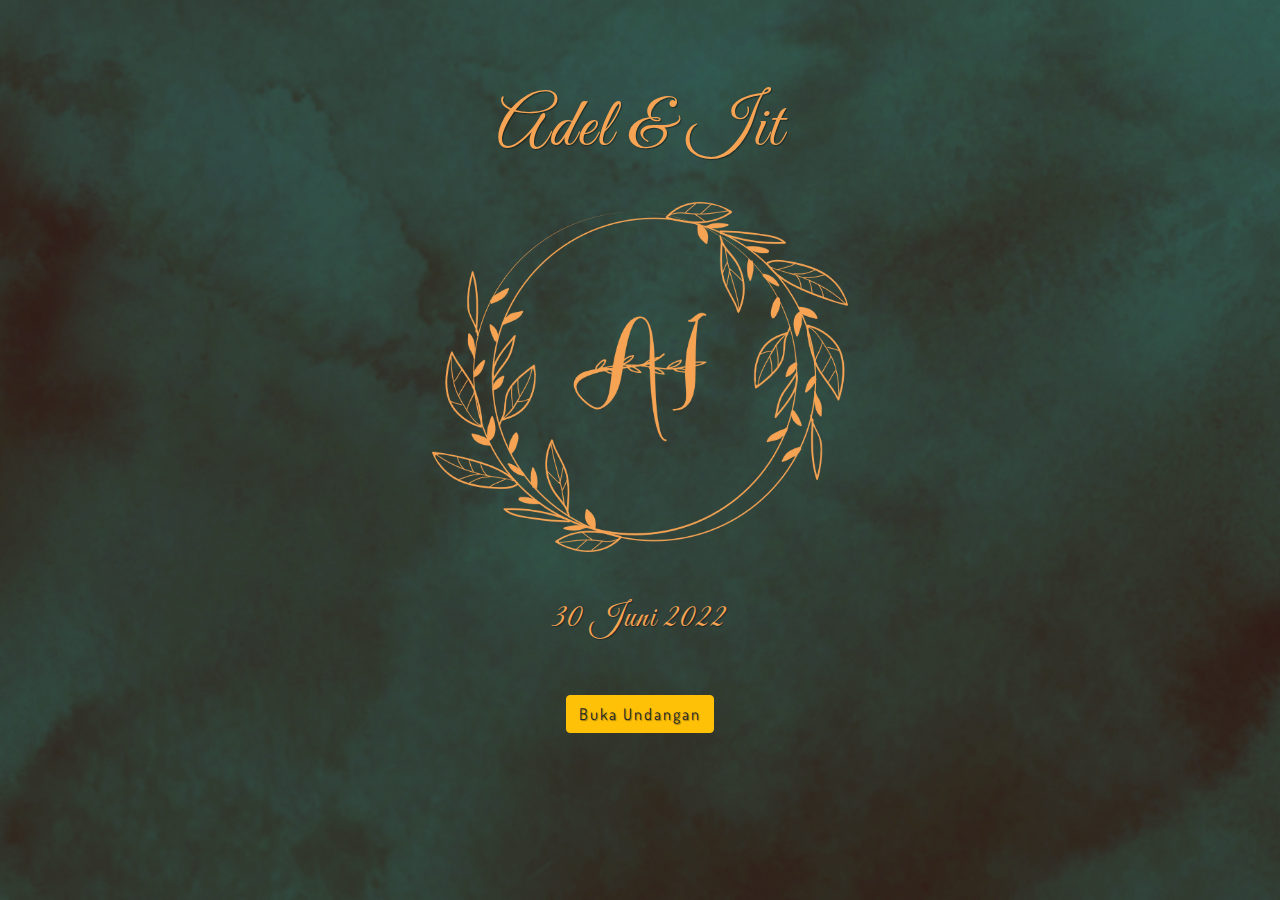
<file: index.html>
<!DOCTYPE html>
<html lang="en-US">

<head>
  <meta charset="UTF-8">
  <meta http-equiv="X-UA-Compatible" content="IE=edge">
  <meta name="viewport" content="width=device-width, initial-scale=1">
  <meta name="description" content="Adelvia Putri & Iit Pranata" />
  <meta name="keywords" content="nikah, adel, iit, pernikahan" />
  <meta name="author" content="Iit Pranata | Web Programmer" />
  <meta property="og:title" content="Pernikahan Adel Iit" />
  <meta property="og:image" content="https://adel-iit-undangan.online/images/facebook-ai.png" />
  <meta property="og:url" content="https://adel-iit-undangan.online/" />
  <meta property="og:site_name" content="https://adel-iit-undangan.online/" />
  <meta property="og:description" content="Adelvia Putri & Iit Pranata" />
  <meta name="twitter:title" content="Pernikahan Adel Iit" />
  <meta name="twitter:image" content="https://adel-iit-undangan.online/images/facebook-ai.png" />
  <meta name="twitter:url" content="https://adel-iit-undangan.online/" />
  <meta name="twitter:card" content="Adelvia Putri & Iit Pranata" />
  <title>Pernikahan Adel Iit</title>
  <link rel="preconnect" href="https://fonts.gstatic.com" crossorigin="crossorigin" />
  <link rel="preload" as="style" href="https://fonts.googleapis.com/css2?family=Dosis:wght@400;500&amp;display=swap" />
  <link rel="stylesheet" href="https://fonts.googleapis.com/css2?family=Dosis:wght@400;500&amp;display=swap"
    media="print" onload="this.media='all'" />
  <noscript>
    <link rel="stylesheet" href="https://fonts.googleapis.com/css2?family=Dosis:wght@400;500&amp;display=swap" />
  </noscript>
  <link rel="preconnect" href="https://fonts.gstatic.com" crossorigin="crossorigin" />
  <link rel="preload" as="style" href="https://fonts.googleapis.com/css2?family=Great+Vibes&amp;display=swap" />
  <link rel="stylesheet" href="https://fonts.googleapis.com/css2?family=Great+Vibes&amp;display=swap" media="print"
    onload="this.media='all'" />
  <noscript>
    <link rel="stylesheet" href="https://fonts.googleapis.com/css2?family=Great+Vibes&amp;display=swap" />
  </noscript>
  <link rel="apple-touch-icon" sizes="180x180" href="images/favicon/apple-touch-icon.png">
  <link rel="icon" type="image/png" sizes="32x32" href="images/favicon/favicon-32x32.png">
  <link rel="icon" type="image/png" sizes="16x16" href="images/favicon/favicon-16x16.png">
  <link href="css/bootstrap.min.css?ver=1.1.0" rel="stylesheet">
  <link href="css/font-awesome/css/all.min.css?ver=1.1.0" rel="stylesheet">
  <link href="css/aos.css?ver=1.1.0" rel="stylesheet">
  <link href="css/ekko-lightbox.css?ver=1.1.0" rel="stylesheet">
  <link href="css/main.css?ver=1.1.0" rel="stylesheet">
  <noscript>
    <style type="text/css">
      [data-aos] {
        opacity: 1 !important;
        transform: translate(0) scale(1) !important;
      }
    </style>
  </noscript>
</head>

<body id="top">
  <header></header>
  <div class="page-content">
    <div class="div">
      <div class="ww-home-page" id="home">
        <div class="ww-wedding-announcement d-flex align-items-center justify-content-start">
          <div class="container ww-announcement-container">
            <p class="ww-couple-name ww-title" data-aos="zoom-in-down" data-aos-delay="300" data-aos-duration="1000"
              style="color:#F6A454;">Adel & Iit</p><img class="img-fluid mt-1" src="images/laurel-1.png" alt="Heart"
              data-aos="zoom-in-down" data-aos-delay="300" data-aos-duration="1000" />
            <p class="h2 mt-5 ww-title" data-aos="zoom-in-down" data-aos-delay="300" data-aos-duration="1000"
              data-aos-offset="10" style="color:#F6A454;">30 Juni 2022</p>
            <a href="buka-undangan.html#rsvp" class="btn btn-warning mt-5">Buka Undangan</a>
          </div>
        </div>
      </div>
      <script src="scripts/jquery.min.js?ver=1.1.0"></script>
      <script src="scripts/bootstrap.bundle.min.js?ver=1.1.0"></script>
      <script src="scripts/aos.js?ver=1.1.0"></script>
      <script src="scripts/ekko-lightbox.min.js?ver=1.1.0"></script>
      <script src="scripts/main.js?ver=1.1.0"></script>
</body>

</html>
</file>
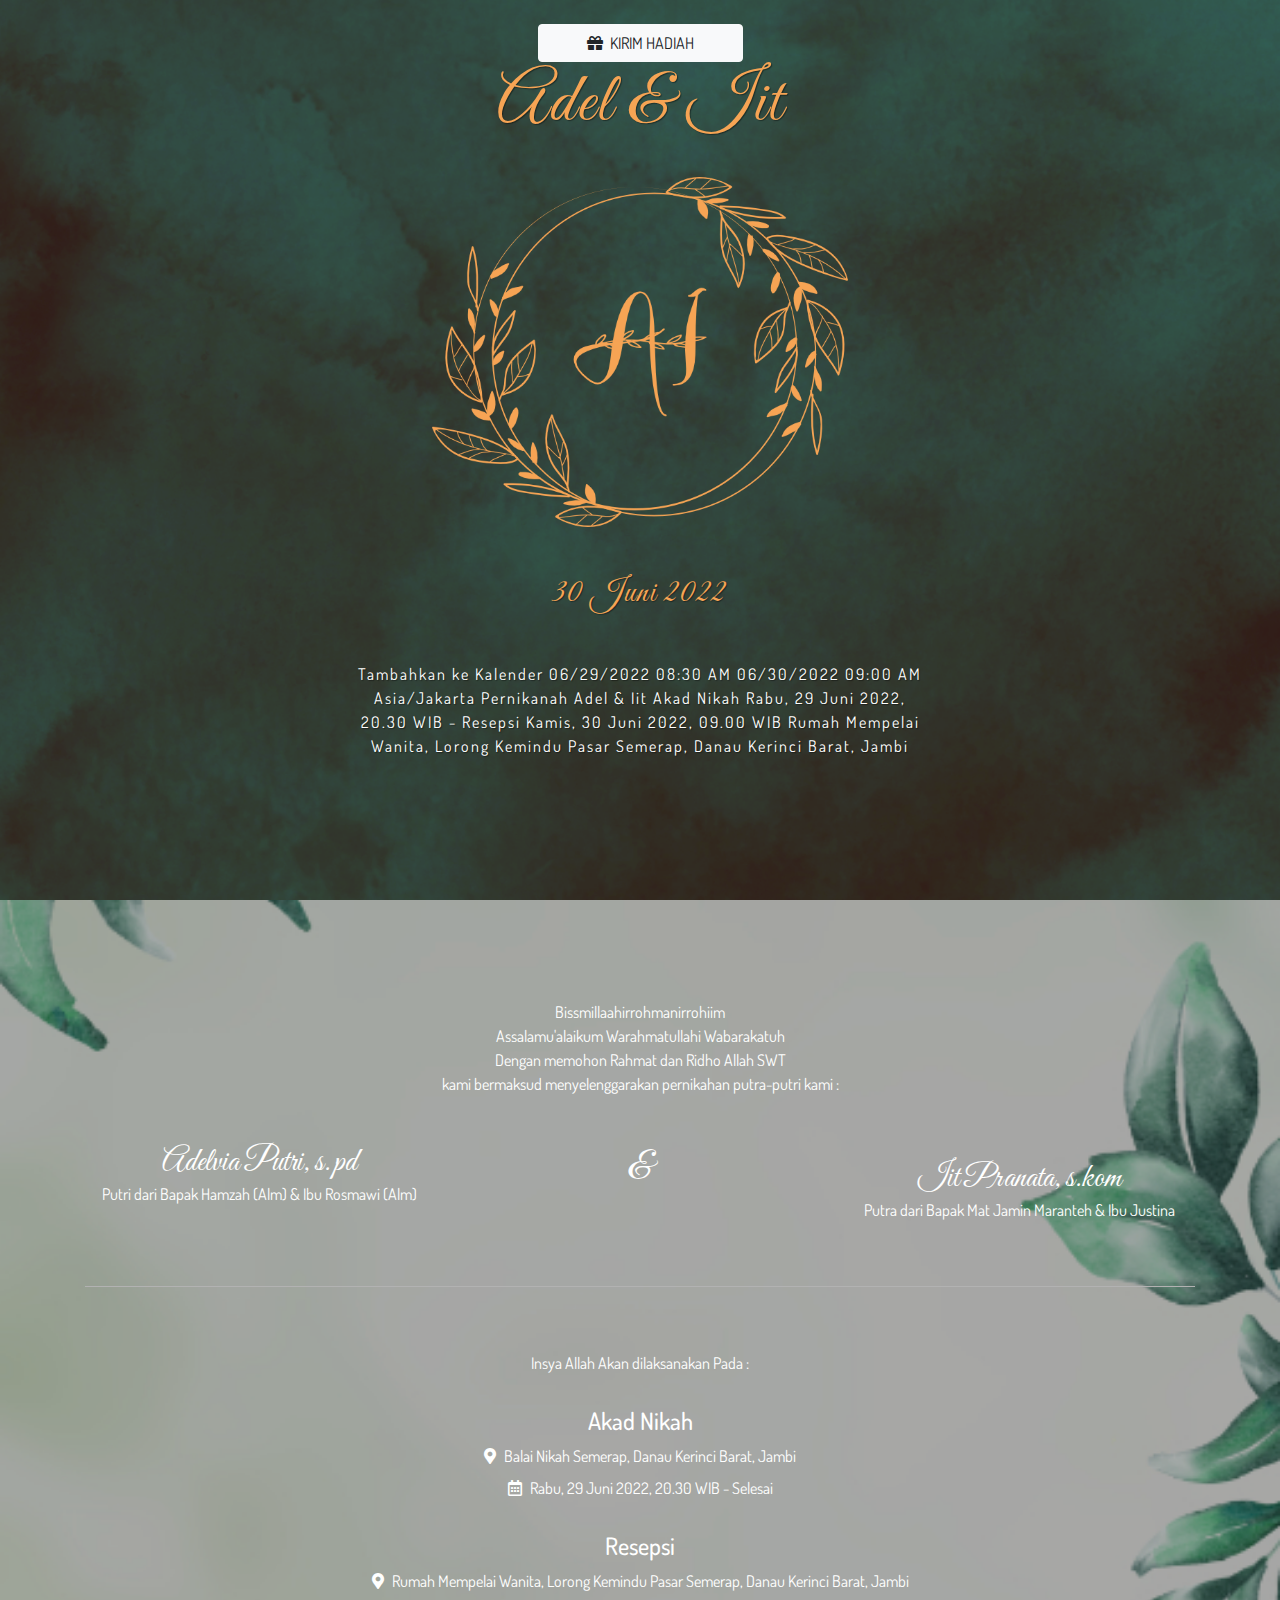
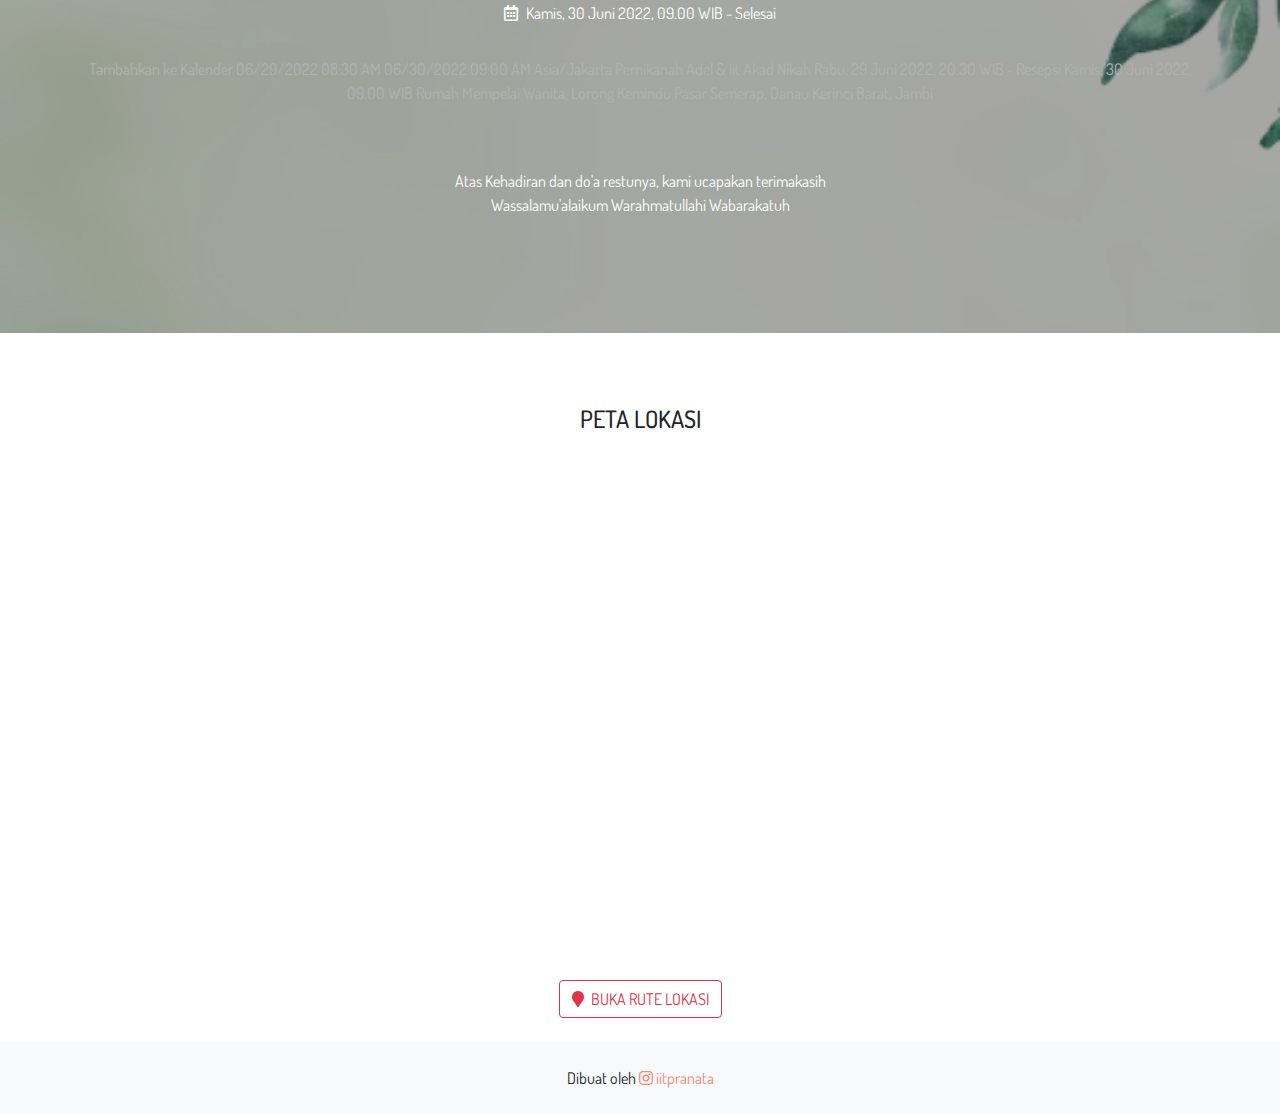
<file: buka-undangan.html>
<!DOCTYPE html>
<html lang="en-US">

<head>
    <meta charset="UTF-8">
    <meta http-equiv="X-UA-Compatible" content="IE=edge">
    <meta name="viewport" content="width=device-width, initial-scale=1">
    <meta name="description" content="Adelvia Putri & Iit Pranata | Akad Nikah Rabu, 29 Juni 2022, 20.30 WIB - Resepsi Kamis, 30 Juni
    2022, 09.00 WIB" />
    <meta name="keywords" content="nikah, adel, iit, pernikahan" />
    <meta name="author" content="Iit Pranata | Web Programmer" />
    <meta property="og:title" content="Pernikahan Adel Iit" />
    <meta property="og:image" content="images/facebook-ai.png" />
    <meta property="og:url" content="https://adel-iit-undangan.online/" />
    <meta property="og:site_name" content="https://adel-iit-undangan.online/" />
    <meta property="og:description" content="Adelvia Putri & Iit Pranata | Akad Nikah Rabu, 29 Juni 2022, 20.30 WIB - Resepsi Kamis, 30 Juni
    2022, 09.00 WIB" />
    <meta name="twitter:title" content="Pernikahan Adel Iit" />
    <meta name="twitter:image" content="images/facebook-ai.png" />
    <meta name="twitter:url" content="https://adel-iit-undangan.online/" />
    <meta name="twitter:card" content="Adelvia Putri & Iit Pranata | Akad Nikah Rabu, 29 Juni 2022, 20.30 WIB - Resepsi Kamis, 30 Juni
    2022, 09.00 WIB" />
    <title>Pernikahan Adel Iit</title>
    <link rel="preconnect" href="https://fonts.gstatic.com" crossorigin="crossorigin" />
    <link rel="preload" as="style"
        href="https://fonts.googleapis.com/css2?family=Dosis:wght@400;500&amp;display=swap" />
    <link rel="stylesheet" href="https://fonts.googleapis.com/css2?family=Dosis:wght@400;500&amp;display=swap"
        media="print" onload="this.media='all'" />
    <noscript>
        <link rel="stylesheet" href="https://fonts.googleapis.com/css2?family=Dosis:wght@400;500&amp;display=swap" />
    </noscript>
    <link rel="preconnect" href="https://fonts.gstatic.com" crossorigin="crossorigin" />
    <link rel="preload" as="style" href="https://fonts.googleapis.com/css2?family=Great+Vibes&amp;display=swap" />
    <link rel="stylesheet" href="https://fonts.googleapis.com/css2?family=Great+Vibes&amp;display=swap" media="print"
        onload="this.media='all'" />
    <noscript>
        <link rel="stylesheet" href="https://fonts.googleapis.com/css2?family=Great+Vibes&amp;display=swap" />
    </noscript>
    <link rel="apple-touch-icon" sizes="180x180" href="images/favicon/apple-touch-icon.png">
    <link rel="icon" type="image/png" sizes="32x32" href="images/favicon/favicon-32x32.png">
    <link rel="icon" type="image/png" sizes="16x16" href="images/favicon/favicon-16x16.png">
    <link href="css/bootstrap.min.css?ver=1.1.0" rel="stylesheet">
    <link href="css/font-awesome/css/all.min.css?ver=1.1.0" rel="stylesheet">
    <link href="css/aos.css?ver=1.1.0" rel="stylesheet">
    <link href="css/ekko-lightbox.css?ver=1.1.0" rel="stylesheet">
    <link href="css/main.css?ver=1.1.0" rel="stylesheet">
    <noscript>
        <style type="text/css">
            [data-aos] {
                opacity: 1 !important;
                transform: translate(0) scale(1) !important;
            }
        </style>
    </noscript>
    <script type="text/javascript" src="https://cdn.addevent.com/libs/atc/1.6.1/atc.min.js" async defer></script>
</head>

<body id="top">
    <header></header>
    <div class="page-content">
        <div class="div">
            <div class="ww-home-page" id="home">
                <div class="ww-wedding-announcement d-flex align-items-center justify-content-start">
                    <div class="container ww-announcement-container">
                        <p class="ww-couple-name ww-title" data-aos="zoom-in-down" data-aos-delay="300"
                            data-aos-duration="1000" style="color:#F6A454;">Adel & Iit</p><img class="img-fluid mt-1"
                            src="images/laurel-1.png" alt="Heart" data-aos="zoom-in-down" data-aos-delay="300"
                            data-aos-duration="1000" />
                        <p class="h2 mt-5 mb-5 ww-title" data-aos="zoom-in-down" data-aos-delay="300"
                            data-aos-duration="1000" data-aos-offset="10" style="color:#F6A454;">30 Juni 2022</p>
                        <div title="Tambahkan ke Kalender" class="addeventatc">
                            Tambahkan ke Kalender
                            <span class="start">06/29/2022 08:30 AM</span>
                            <span class="end">06/30/2022 09:00 AM</span>
                            <span class="timezone">Asia/Jakarta</span>
                            <span class="title">Pernikanah Adel & Iit</span>
                            <span class="description">Akad Nikah Rabu, 29 Juni 2022, 20.30 WIB - Resepsi Kamis, 30 Juni
                                2022, 09.00 WIB</span>
                            <span class="location">Rumah Mempelai Wanita, Lorong Kemindu Pasar Semerap, Danau Kerinci
                                Barat, Jambi</span>
                        </div>
                    </div>
                </div>
            </div>
            <div class="ww-section ww-rsvp-detail text-white" id="rsvp">
                <div class="container ww-wedding-event text-center">
                    <div class="row">
                        <div class="col-md-12 col-sm-12">

                            <p class="text-center mb-5">Bissmillaahirrohmanirrohiim<br>
                                Assalamu'alaikum Warahmatullahi Wabarakatuh<br>
                                Dengan memohon Rahmat dan Ridho Allah SWT<br>
                                kami bermaksud menyelenggarakan pernikahan putra-putri kami :</p>
                        </div>
                    </div>
                    <div class="row text-center">
                        <div class="col-md-4">
                            <h3 class="h2 ww-title mb-0">Adelvia Putri, s.pd</h3>
                            <!-- <div class="ww-social-links"><a class="btn btn-link" href="#"><i class="fab fa-instagram" aria-hidden="true"></i></a></div> -->
                            <p class="text-center">Putri dari Bapak Hamzah (Alm) & Ibu Rosmawi (Alm) </p>
                        </div>
                        <div class="col-md-4">
                            <h3 class="h1 ww-title">&</h3>
                        </div>
                        <div class="col-md-4">
                            <div class="mt-3">
                                <h3 class="h2 ww-title mb-0">Iit Pranata, s.kom</h3>
                                <!-- <div class="ww-social-links"><a class="btn btn-link" href="#"><i class="fab fa-instagram" aria-hidden="true"></i> iitpranata</a></div> -->
                                <p class="text-center">Putra dari Bapak Mat Jamin Maranteh & Ibu Justina</p>
                            </div>
                        </div>
                    </div>
                    <hr class="mt-5 mb-5" style="border-color:white; border-style:solid;">
                    <div class="row">
                        <div class="col-md-12 col-sm-12">
                            <div class="my-3">
                                <p class="text-center">Insya Allah Akan dilaksanakan Pada :</p>
                            </div>
                        </div>
                    </div>
                    <div class="row">
                        <div class="col-md-12 col-sm-12">
                            <div class="my-3">
                                <div class="h4">Akad Nikah</div>
                                <ul>
                                    <li><i class="fas fa-map-marker-alt"></i><span class="pl-2 ">Balai Nikah Semerap,
                                            Danau Kerinci Barat, Jambi</span></li>
                                    <li class="pt-2"><i class="far fa-calendar-alt"></i><span class="pl-2">Rabu, 29 Juni
                                            2022, 20.30 WIB - Selesai</span></li>
                                    <!-- <p class="text-center">LIVE <a href="https://www.facebook.com/iitpranata/"
                                            target="_blank" class="ml-2" style="color:#3b5998;"><i
                                                class="fab fa-facebook-square" aria-hidden="true"></i> IIT PRANATA</a>
                                    </p> -->
                                </ul>
                            </div>
                        </div>
                    </div>
                    <div class="row">
                        <div class="col-md-12 col-sm-12">
                            <div class="my-3">
                                <div class="h4">Resepsi</div>
                                <ul>
                                    <li><i class="fas fa-map-marker-alt"></i><span class="pl-2">Rumah Mempelai Wanita,
                                            Lorong Kemindu Pasar Semerap, Danau Kerinci Barat, Jambi</span></li>
                                    <li class="pt-2"><i class="far fa-calendar-alt"></i><span class="pl-2">Kamis, 30
                                            Juni 2022, 09.00 WIB - Selesai</span></li>
                                </ul>
                            </div>
                        </div>
                    </div>
                    <div title="Tambahkan ke Kalender" class="addeventatc mt-3 mb-3">
                        Tambahkan ke Kalender
                        <span class="start">06/29/2022 08:30 AM</span>
                        <span class="end">06/30/2022 09:00 AM</span>
                        <span class="timezone">Asia/Jakarta</span>
                        <span class="title">Pernikanah Adel & Iit</span>
                        <span class="description">Akad Nikah Rabu, 29 Juni 2022, 20.30 WIB - Resepsi Kamis, 30 Juni
                            2022, 09.00 WIB</span>
                        <span class="location">Rumah Mempelai Wanita, Lorong Kemindu Pasar Semerap, Danau Kerinci Barat,
                            Jambi</span>
                    </div>
                    <div class="row">
                        <div class="col-md-12 col-sm-12">
                            <p class="text-center mt-5">Atas Kehadiran dan do'a restunya, kami ucapakan terimakasih<br>
                                Wassalamu'alaikum Warahmatullahi Wabarakatuh</p>
                        </div>
                    </div>
                </div>
            </div>
            <div class="ww-section pt-4 pb-4 text-center" id="couple">
                <div class="h4 pt-5 pb-3">PETA LOKASI</div>
                <iframe class="container"
                    src="https://www.google.com/maps/embed?pb=!1m18!1m12!1m3!1d1257.625568967339!2d101.4413198292298!3d-2.144693659736899!2m3!1f0!2f0!3f0!3m2!1i1024!2i768!4f13.1!3m3!1m2!1s0x0%3A0xe672370410fb261c!2zMsKwMDgnNDAuOSJTIDEwMcKwMjYnMzAuNyJF!5e1!3m2!1sid!2sid!4v1654364816873!5m2!1sid!2sid"
                    height="500" style="border:0;" allowfullscreen="" loading="lazy"
                    referrerpolicy="no-referrer-when-downgrade"></iframe>
                <br><a onclick="myNavFunc()" class="btn btn-outline-danger mt-3"><i class="fa fa-map-marker mr-1"
                        aria-hidden="true"></i> BUKA RUTE LOKASI</a>
            </div>
            <div class="ww-footer bg-light">
                <div class="container text-center py-4">
                    <p class="mb-0">Dibuat oleh <a href="https://www.instagram.com/iitpranata/" target="_blank"><i
                                class="fab fa-instagram"></i> iitpranata</a></p>
                </div>
            </div>
        </div>
    </div>
    <footer></footer>
    <div class="fixed-top text-center mt-4">
        <button type="button" class="btn btn-light pl-5 pr-5" data-toggle="modal" data-target="#exampleModalCenter"><i
                class="fas fa-gift mr-1"></i> KIRIM HADIAH</button></div>
    <!-- Modal -->
    <div class="modal fade" id="exampleModalCenter" tabindex="-1" role="dialog"
        aria-labelledby="exampleModalCenterTitle" aria-hidden="true">
        <div class="modal-dialog modal-dialog-centered" role="document">
            <div class="modal-content">
                <div class="modal-body text-center">
                    <button type="button" class="close" data-dismiss="modal" aria-label="Close">
                        <span aria-hidden="true">&times;</span>
                    </button>
                    <i class='h1 fas fa-hand-holding-heart mt-4'></i>
                    <p class="text-center h5 mb-4">Kirim Hadiah<br>Untuk Adel & Iit</p>
                    <hr>
                    <p class="text-center mb-3"><span class="font-weight-bold h4">BRI</span><br>555601012072530<br>a/n
                        ADELVIA PUTRI</p>
                    <hr>
                    <p class="text-center mb-3"><span class="font-weight-bold h4">MANDIRI</span><br>1100007648329<br>a/n
                        IIT PRANATA</p>
                    <hr>
                    <p class="text-center mb-3"><span class="font-weight-bold h4">BNI</span><br>0299596102<br>a/n IIT
                        PRANATA</p>
                    <hr>
                    <p class="text-center mb-3"><span class="font-weight-bold h4">BCA</span><br>0581669541<br>a/n IIT
                        PRANATA</p>
                    <hr>
                    <p class="text-center mb-3"><span class="font-weight-bold h4">GOPAY/DANA/OVO/LINK
                            AJA</span><br>082371582722<br>a/n IIT PRANATA</p>
                </div>
            </div>
        </div>
    </div>
    <script src="scripts/jquery.min.js?ver=1.1.0"></script>
    <script src="scripts/bootstrap.bundle.min.js?ver=1.1.0"></script>
    <script src="scripts/aos.js?ver=1.1.0"></script>
    <script src="scripts/ekko-lightbox.min.js?ver=1.1.0"></script>
    <script src="scripts/main.js?ver=1.1.0"></script>
    <script>
        function myNavFunc() {
            // If it's an iPhone..
            if ((navigator.platform.indexOf("iPhone") != -1) ||
                (navigator.platform.indexOf("iPod") != -1) ||
                (navigator.platform.indexOf("iPad") != -1))
                window.open(
                    "maps://www.google.com/maps/dir/?api=1&travelmode=driving&layer=traffic&destination=-2.144688,101.441871"
                );
            else
                window.open(
                    "https://www.google.com/maps/dir/?api=1&travelmode=driving&layer=traffic&destination=-2.144688,101.441871"
                );
        }
    </script>
</body>

</html>
</file>
<file: css/main.css>
body {
  font-family: "Dosis", sans-serif; }

/* Home Page Style */
.ww-home-page {
  background: url("../images/home-img.jpg") no-repeat center center;
  background-size: cover;
  background-position: 70%;
  height: 100vh;
  min-height: 480px;
  max-height: 1080px; }
  .ww-home-page .ww-wedding-announcement {
    width: 100%;
    max-width: 1600px;
    margin: 0 auto;
    height: 90%;
    color: #fff;
    text-shadow: 1px 1px 1px rgba(0, 0, 0, 0.4);
    letter-spacing: 2px; }
    .ww-home-page .ww-wedding-announcement .ww-announcement-container {
      max-width: 600px;
      text-align: center;
      z-index: 999; }
    .ww-home-page .ww-wedding-announcement img {
      max-height: 350px;
      width: auto; }
      @media (max-width: 480px) {
        .ww-home-page .ww-wedding-announcement img {
          max-height: 250px;
          width: auto; } }
    .ww-home-page .ww-wedding-announcement .ww-couple-name {
      font-size: 70px; }
      @media (max-width: 576px) {
        .ww-home-page .ww-wedding-announcement .ww-couple-name {
          font-size: 50px; } }

.ww-home-page:before {
  content: "";
  background-color: rgba(245, 138, 119, 0.2);
  width: 100%;
  height: 100%;
  height: 100vh;
  min-height: 480px;
  max-height: 1080px;
  position: absolute;
  left: 0;
  top: 0; }

/* Nav Bar Style */
.ww-nav-bar .heart {
  fill: #f26147;
  position: relative;
  top: 2px;
  width: 40px;
  -webkit-animation: pulse 1s ease infinite;
          animation: pulse 1s ease infinite; }

@-webkit-keyframes pulse {
  0% {
    transform: scale(1); }
  50% {
    transform: scale(1.3); }
  100% {
    transform: scale(1); } }

@keyframes pulse {
  0% {
    transform: scale(1); }
  50% {
    transform: scale(1.3); }
  100% {
    transform: scale(1); } }

.ww-nav-bar .nav-item {
  font-size: 18px;
  padding: 5px 0 5px 16px;
  font-weight: 500; }

/* Wedding Event Style */
.ww-wedding-event ul {
  list-style: none;
  padding-left: 0; }

/* Couple Friends Style  */
.ww-couple-friends .carousel {
  padding: 40px 0; }

.ww-couple-friends .carousel-indicators {
  bottom: 0px; }
  .ww-couple-friends .carousel-indicators li {
    background-color: #6c757d; }
  .ww-couple-friends .carousel-indicators .active {
    background-color: #f58a77; }

/* Photo Gallery Style */
.ww-photo-gallery .ww-category-filter a {
  display: inline-block;
  margin: 0 10px 6px 0;
  font-size: 14px;
  text-transform: uppercase;
  letter-spacing: 1px;
  border-radius: 3px; }

.ww-photo-gallery .ww-gallery {
  min-height: 500px; }

.ww-photo-gallery .card-columns .card {
  border: none;
  margin-bottom: 15px;
  border-radius: none; }

@media (max-width: 992px) {
  .ww-photo-gallery .card-columns {
    -moz-column-count: 2;
         column-count: 2; } }

@media (max-width: 576px) {
  .ww-photo-gallery .card-columns {
    -moz-column-count: 1;
         column-count: 1; } }

/* RSVP Style */
.ww-rsvp-detail {
  background: url("../images/rsvp-img.jpg") no-repeat center left;
  background-size: cover;
  min-height: 500px;
  position: relative; }
  .ww-rsvp-detail .ww-rsvp-form {
    padding-left: 20%; }
    @media (max-width: 768px) {
      .ww-rsvp-detail .ww-rsvp-form {
        padding-left: 10%; } }
    @media (max-width: 576px) {
      .ww-rsvp-detail .ww-rsvp-form {
        padding-left: 0%; } }
    .ww-rsvp-detail .ww-rsvp-form .form-control {
      background-color: rgba(222, 222, 222, 0.2);
      color: #fff;
      border: 1px solid rgba(255, 255, 255, 0.6); }
    .ww-rsvp-detail .ww-rsvp-form .form-control::-moz-placeholder {
      color: #dedede; }
    .ww-rsvp-detail .ww-rsvp-form .form-control:-ms-input-placeholder {
      color: #dedede; }
    .ww-rsvp-detail .ww-rsvp-form .form-control::placeholder {
      color: #dedede; }
    .ww-rsvp-detail .ww-rsvp-form select.form-control option {
      background: rgba(0, 0, 0, 0.3);
      color: #fff; }
    .ww-rsvp-detail .ww-rsvp-form .btn-submit {
      background-color: rgba(245, 138, 119, 0.8);
      padding: 0.45rem 1.5rem;
      border: 0; }

.ww-rsvp-detail:before {
  content: "";
  background-color: rgba(0, 0, 0, 0.3);
  width: 100%;
  height: 100%;
  position: absolute;
  left: 0;
  top: 0; }

/* Footer Style */
.ww-footer a.credit {
  color: inherit;
  border-bottom: 1px dashed;
  text-decoration: none;
  cursor: pointer; }

/* Common Style */
.ww-title {
  font-family: "Great Vibes", cursive; }

.ww-section {
  padding: 100px 0; }

.btn-primary {
  color: #fff; }

.btn-outline-primary:hover {
  color: #fff; }
</file>
